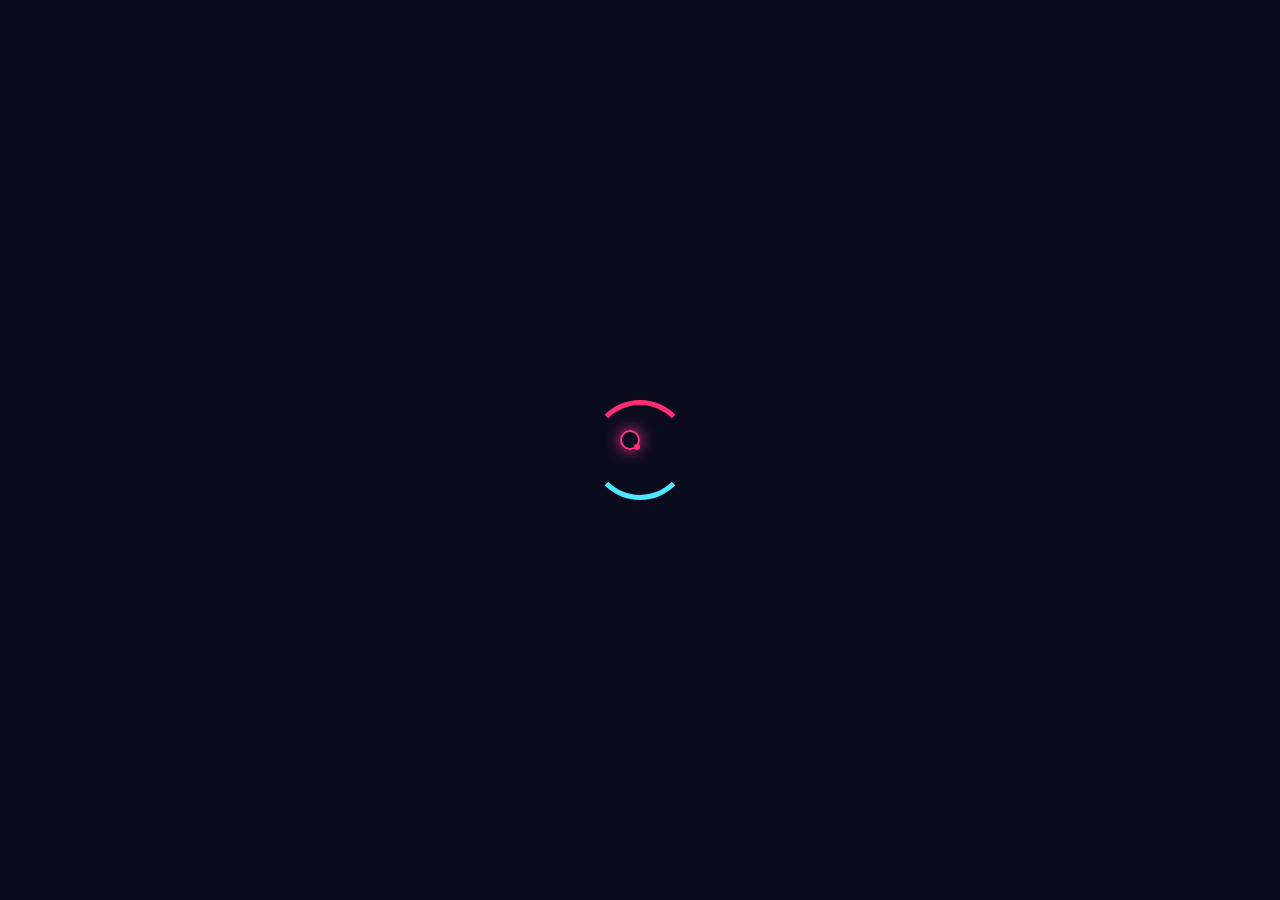
<file: index.html>
<!DOCTYPE html>
<html lang="en">
<head>
    <meta charset="UTF-8">
    <meta name="viewport" content="width=device-width, initial-scale=1.0">
    <title>Something Special For You</title>
    <link rel="stylesheet" href="https://cdnjs.cloudflare.com/ajax/libs/animate.css/4.1.1/animate.min.css">
    <script src="https://cdnjs.cloudflare.com/ajax/libs/gsap/3.11.4/gsap.min.js"></script>
    <style>
        * {
            margin: 0;
            padding: 0;
            box-sizing: border-box;
            font-family: 'Arial', sans-serif;
        }

        @font-face {
            font-family: 'sikindar';
            src: url('https://cdnjs.cloudflare.com/ajax/libs/font-awesome/6.0.0/webfonts/fa-solid-900.woff2') format('woff2');
        }

        body {
            background: linear-gradient(135deg, #0b0b1e 0%, #1e0b33 50%, #330b24 100%);
            height: 100vh;
            overflow: hidden;
            display: flex;
            flex-direction: column;
            justify-content: center;
            align-items: center;
            color: white;
            position: relative;
        }

        .container {
            text-align: center;
            z-index: 10;
            padding: 2rem;
            position: relative;
            max-width: 800px;
        }

        canvas {
            position: absolute;
            top: 0;
            left: 0;
            width: 100%;
            height: 100%;
            z-index: 1;
        }

        /* sikindar frame around container */
        .sikindar-frame {
            position: absolute;
            top: -10px;
            left: -10px;
            right: -10px;
            bottom: -10px;
            border: 2px solid #ff2d75;
            border-radius: 10px;
            box-shadow: 0 0 20px #ff2d75, inset 0 0 10px #ff2d75;
            z-index: -1;
            opacity: 0;
            animation: framePulse 4s infinite alternate;
        }

        @keyframes framePulse {
            0% {
                box-shadow: 0 0 20px #ff2d75, inset 0 0 10px #ff2d75;
                border-color: #ff2d75;
            }
            33% {
                box-shadow: 0 0 25px #4de8ff, inset 0 0 15px #4de8ff;
                border-color: #4de8ff;
            }
            66% {
                box-shadow: 0 0 30px #c26eff, inset 0 0 20px #c26eff;
                border-color: #c26eff;
            }
            100% {
                box-shadow: 0 0 20px #ff2d75, inset 0 0 10px #ff2d75;
                border-color: #ff2d75;
            }
        }

        h1 {
            font-size: 4rem;
            margin-bottom: 1.5rem;
            font-weight: 500;
            letter-spacing: 3px;
            text-transform: uppercase;
            opacity: 0;
        }

        .text-glitch {
            position: relative;
            color: transparent;
        }

        .text-glitch::before,
        .text-glitch::after {
            content: attr(data-text);
            position: absolute;
            top: 0;
            left: 0;
            width: 100%;
            height: 100%;
        }

        .text-glitch::before {
            color: #fff;
            text-shadow: 0 0 10px #ff2d75, 0 0 20px #ff2d75, 0 0 30px #ff2d75, 0 0 40px #ff2d75;
            z-index: 1;
            animation: glitch-animation 3s infinite;
        }

        .text-glitch::after {
            color: #fff;
            text-shadow: 0 0 10px #4de8ff, 0 0 20px #4de8ff, 0 0 30px #4de8ff;
            z-index: 2;
            animation: glitch-animation 2s infinite reverse;
        }

        @keyframes glitch-animation {
            0% { transform: translate(0); }
            20% { transform: translate(-2px, 2px); }
            40% { transform: translate(-2px, -2px); }
            60% { transform: translate(2px, 2px); }
            80% { transform: translate(2px, -2px); }
            100% { transform: translate(0); }
        }

        .subtitle {
            font-size: 1.5rem;
            margin-bottom: 3rem;
            color: rgba(255, 255, 255, 0.7);
            font-style: italic;
            text-shadow: 0 0 5px rgba(255, 255, 255, 0.7);
            opacity: 0;
        }

        .btn-container {
            display: flex;
            flex-direction: column;
            gap: 1rem;
            align-items: center;
            justify-content: center;
            margin-top: 1rem;
            opacity: 0;
        }

        .btn {
            position: relative;
            padding: 1rem 3rem;
            font-size: 1.25rem;
            background: transparent;
            color: #4de8ff;
            border: 2px solid #4de8ff;
            border-radius: 50px;
            box-shadow: 0 0 15px #4de8ff, inset 0 0 15px #4de8ff;
            text-shadow: 0 0 5px #4de8ff;
            cursor: pointer;
            transition: all 0.3s ease;
            overflow: hidden;
            outline: none;
        }

        .btn:hover {
            background: rgba(77, 232, 255, 0.1);
            box-shadow: 0 0 25px #4de8ff, inset 0 0 25px #4de8ff;
            transform: scale(1.05);
        }

        .btn:active { transform: scale(0.95); }

        .btn::after {
            content: '';
            position: absolute;
            top: 50%;
            left: 50%;
            width: 200%;
            height: 200%;
            background: rgba(255, 255, 255, 0.1);
            border-radius: 50%;
            transform: translate(-50%, -50%) scale(0);
            transition: transform 0.5s ease-out;
            pointer-events: none;
        }

        .btn.clicked::after {
            transform: translate(-50%, -50%) scale(1);
            opacity: 0;
            transition: transform 0.5s ease-out, opacity 0.5s ease-out;
        }

        /* Music button */
        .music-btn {
            position: absolute;
            top: 20px;
            right: 20px;
            width: 50px;
            height: 50px;
            border-radius: 50%;
            background: transparent;
            border: 2px solid #c26eff;
            color: #c26eff;
            font-size: 1.2rem;
            cursor: pointer;
            display: flex;
            align-items: center;
            justify-content: center;
            box-shadow: 0 0 10px #c26eff;
            z-index: 100;
            transition: all 0.3s ease;
            opacity: 0;
        }

        .music-btn:hover { box-shadow: 0 0 20px #c26eff; transform: scale(1.1); }

        .music-btn.playing::after {
            content: '♪';
            position: absolute;
            animation: musicNote 2s infinite;
            opacity: 0;
        }

        @keyframes musicNote {
            0% { top: 0; left: 0; opacity: 1; }
            100% { top: -20px; left: 10px; opacity: 0; }
        }

        /* Heart shape that appears on click */
        .heart {
            position: absolute;
            width: 100px;
            height: 100px;
            visibility: hidden;
            opacity: 0;
            pointer-events: none;
            z-index: 9;
            transition: all 0.5s ease;
        }

        .heart::before, 
        .heart::after {
            content: "";
            position: absolute;
            top: 0;
            width: 50px;
            height: 80px;
            border-radius: 50px 50px 0 0;
            background: #ff2d75;
            box-shadow: 0 0 15px #ff2d75;
        }

        .heart::before {
            left: 50px;
            transform: rotate(-45deg);
            transform-origin: 0 100%;
        }

        .heart::after {
            left: 0;
            transform: rotate(45deg);
            transform-origin: 100% 100%;
        }

        .magic-text {
            position: absolute;
            font-size: 1.2rem;
            opacity: 0;
            color: #c26eff;
            text-shadow: 0 0 10px #c26eff;
            pointer-events: none;
            z-index: 10;
            transition: all 0.5s ease;
        }

        /* Countdown styling */
        .countdown-container {
            display: none;
            opacity: 0;
            flex-direction: column;
            align-items: center;
            justify-content: center;
            gap: 1rem;
            margin-top: 2rem;
        }

        .countdown-text {
            font-size: 1.5rem;
            color: #fff;
            text-shadow: 0 0 10px #c26eff;
        }

        .countdown {
            font-size: 3rem;
            font-weight: bold;
            color: #fff;
            text-shadow: 0 0 10px #ff2d75, 0 0 20px #ff2d75;
        }

        /* Polaroid photo effect */
        .polaroid {
            display: none;
            background: #fff;
            padding: 1rem;
            padding-bottom: 3rem;
            box-shadow: 0 0 20px rgba(255, 255, 255, 0.5);
            transform: rotate(-5deg);
            transition: all 0.3s ease;
            opacity: 0;
            z-index: 20;
            position: relative;
        }

        .polaroid:hover {
            transform: rotate(0deg) scale(1.05);
            box-shadow: 0 0 30px rgba(255, 255, 255, 0.8);
        }

        .polaroid img {
            width: 200px;
            height: 200px;
            object-fit: cover;
            margin-bottom: 0.5rem;
        }

        .polaroid p {
            font-family: 'sikindar', cursive;
            color: #333;
            text-align: center;
            font-size: 1rem;
        }

        /* Animated background elements */
        .bg-line {
            position: absolute;
            background: linear-gradient(90deg, transparent, rgba(77, 232, 255, 0.3), transparent);
            height: 1px;
            width: 100%;
            z-index: 1;
            opacity: 0.5;
        }

        .sikindar-circle {
            position: absolute;
            border-radius: 50%;
            border: 2px solid;
            opacity: 0.6;
            z-index: 1;
        }

        /* Loading overlay */
        .loading-overlay {
            position: fixed;
            top: 0;
            left: 0;
            width: 100%;
            height: 100%;
            background: #0b0b1e;
            display: flex;
            justify-content: center;
            align-items: center;
            z-index: 1000;
            transition: opacity 1.5s ease;
        }

        .loader {
            width: 100px;
            height: 100px;
            border-radius: 50%;
            border: 5px solid transparent;
            border-top-color: #ff2d75;
            border-bottom-color: #4de8ff;
            animation: spin 1.5s linear infinite;
        }

        @keyframes spin {
            0% { transform: rotate(0deg); border-top-color: #ff2d75; border-bottom-color: #4de8ff; }
            50% { border-top-color: #4de8ff; border-bottom-color: #ff2d75; }
            100% { transform: rotate(360deg); border-top-color: #ff2d75; border-bottom-color: #4de8ff; }
        }

        /* Custom cursor */
        .custom-cursor {
            position: fixed;
            width: 20px;
            height: 20px;
            border-radius: 50%;
            background: transparent;
            border: 2px solid #ff2d75;
            box-shadow: 0 0 15px #ff2d75;
            transform: translate(-50%, -50%);
            pointer-events: none;
            mix-blend-mode: screen;
            z-index: 9999;
            transition: width 0.3s, height 0.3s, border-color 0.3s, box-shadow 0.3s;
        }

        .inner-cursor {
            position: fixed;
            width: 6px;
            height: 6px;
            border-radius: 50%;
            background: #ff2d75;
            transform: translate(-50%, -50%);
            pointer-events: none;
            z-index: 9999;
            transition: background 0.3s;
        }

        /* Modal styling */
        .modal {
            display: none;
            position: fixed;
            top: 0;
            left: 0;
            width: 100%;
            height: 100%;
            background: rgba(0, 0, 0, 0.8);
            z-index: 1000;
            justify-content: center;
            align-items: center;
            opacity: 0;
            transition: opacity 0.5s ease;
        }

        .modal-content {
            background: linear-gradient(135deg, #1a0b33 0%, #330b24 100%);
            padding: 2rem;
            border-radius: 10px;
            max-width: 500px;
            width: 90%;
            position: relative;
            box-shadow: 0 0 30px #c26eff, inset 0 0 15px #c26eff;
            border: 2px solid #c26eff;
            text-align: center;
        }

        .modal-content h2 {
            font-size: 2rem;
            margin-bottom: 1rem;
            color: #fff;
            text-shadow: 0 0 10px #c26eff;
        }

        .modal-content p {
            font-size: 1.1rem;
            margin-bottom: 1.5rem;
            color: rgba(255, 255, 255, 0.8);
        }

        .close-modal {
            position: absolute;
            top: 10px;
            right: 10px;
            font-size: 1.5rem;
            background: none;
            border: none;
            color: #fff;
            cursor: pointer;
            text-shadow: 0 0 5px #fff;
            opacity: 0.7;
            transition: opacity 0.3s;
        }

        .close-modal:hover { opacity: 1; }

        .modal-input {
            width: 100%;
            padding: 0.8rem;
            margin-bottom: 1rem;
            border: 2px solid #4de8ff;
            background: rgba(0, 0, 0, 0.3);
            color: #fff;
            border-radius: 5px;
            outline: none;
            box-shadow: 0 0 10px rgba(77, 232, 255, 0.5);
            transition: all 0.3s ease;
        }

        .modal-input:focus { border-color: #ff2d75; box-shadow: 0 0 15px rgba(255, 45, 117, 0.7); }

        .modal-btn {
            padding: 0.7rem 2rem;
            background: transparent;
            border: 2px solid #4de8ff;
            color: #4de8ff;
            border-radius: 30px;
            cursor: pointer;
            font-size: 1rem;
            box-shadow: 0 0 10px #4de8ff, inset 0 0 5px #4de8ff;
            transition: all 0.3s ease;
        }

        .modal-btn:hover { background: rgba(77, 232, 255, 0.1); box-shadow: 0 0 15px #4de8ff, inset 0 0 10px #4de8ff; }

        @media (max-width: 768px) {
            h1 { font-size: 2.5rem; }
            .subtitle { font-size: 1.2rem; margin-bottom: 2rem; }
            .btn { padding: 0.8rem 2.5rem; font-size: 1.1rem; }
            .countdown { font-size: 2.5rem; }
            .polaroid { transform: rotate(-3deg) scale(0.9); }
            .polaroid img { width: 180px; height: 180px; }
        }
    </style>
</head>
<body>
    <!-- Loading overlay -->
    <div class="loading-overlay" id="loadingOverlay">
        <div class="loader"></div>
    </div>

    <!-- Custom cursor -->
    <div class="custom-cursor" id="customCursor"></div>
    <div class="inner-cursor" id="innerCursor"></div>

    <!-- Background canvas -->
    <canvas id="bgCanvas"></canvas>
    
    <!-- Music button -->
    <button class="music-btn" id="musicBtn">♪</button>
    
    <!-- Main content -->
    <div class="container">
        <div class="sikindar-frame"></div>
        <h1 class="text-glitch" data-text="I have something for you...">I have something for you...</h1>
        <p class="subtitle">A special moment awaits...</p>
        
        <div class="btn-container">
            <button class="btn" id="revealBtn">Click to Reveal</button>
            <button class="btn" id="specialBtn" style="display: none; color: #ff2d75; border-color: #ff2d75; box-shadow: 0 0 15px #ff2d75, inset 0 0 15px #ff2d75; text-shadow: 0 0 5px #ff2d75;">Special Message</button>
        </div>
        
        <!-- Countdown section -->
        <div class="countdown-container" id="countdownContainer">
            <p class="countdown-text">Magic happens in...</p>
            <div class="countdown" id="countdown">5</div>
        </div>
        
        <!-- Polaroid photo -->
        <div class="polaroid" id="polaroid">
            <p>Forever yours ♥</p>
        </div>
    </div>

    <!-- Heart element -->
    <div class="heart" id="heart"></div>
    
    <!-- Name input modal -->
    <div class="modal" id="nameModal">
        <div class="modal-content animate__animated animate__fadeIn">
            <button class="close-modal" id="closeModal">×</button>
            <h2>Before we begin...</h2>
            <p>What's your name, beautiful?</p>
            <input type="text" class="modal-input" id="nameInput" placeholder="Enter your name...">
            <button class="modal-btn" id="submitName">Continue</button>
        </div>
    </div>
    
    <!-- Special message modal -->
    <div class="modal" id="messageModal">
        <div class="modal-content animate__animated animate__fadeIn">
            <button class="close-modal" id="closeMessageModal">×</button>
            <h2>My Special One</h2>
            <p id="personalMessage"> tum meri story ka woh part ho jo main hamesha likhna chahta tha… 💖 Will you be mine?</p>
            <button class="modal-btn" id="loveButton">Let's start a new story!</button>
        </div>
    </div>

    <script>
        document.addEventListener('DOMContentLoaded', function() {
            // Elements
            const loadingOverlay = document.getElementById('loadingOverlay');
            const container = document.querySelector('.container');
            const revealBtn = document.getElementById('revealBtn');
            const specialBtn = document.getElementById('specialBtn');
            const heart = document.getElementById('heart');
            const musicBtn = document.getElementById('musicBtn');
            const nameModal = document.getElementById('nameModal');
            const closeModal = document.getElementById('closeModal');
            const nameInput = document.getElementById('nameInput');
            const submitName = document.getElementById('submitName');
            const messageModal = document.getElementById('messageModal');
            const closeMessageModal = document.getElementById('closeMessageModal');
            const personalMessage = document.getElementById('personalMessage');
            const loveButton = document.getElementById('loveButton');
            const countdownContainer = document.getElementById('countdownContainer');
            const countdown = document.getElementById('countdown');
            const polaroid = document.getElementById('polaroid');
            const sikindarFrame = document.querySelector('.sikindar-frame');
            const heading = document.querySelector('h1');
            const subtitle = document.querySelector('.subtitle');
            const btnContainer = document.querySelector('.btn-container');

            // Custom cursor setup
            const customCursor = document.getElementById('customCursor');
            const innerCursor = document.getElementById('innerCursor');
            document.addEventListener('mousemove', (e) => {
                customCursor.style.left = e.clientX + 'px';
                customCursor.style.top = e.clientY + 'px';
                innerCursor.style.left = e.clientX + 'px';
                innerCursor.style.top = e.clientY + 'px';
            });
            document.addEventListener('mousedown', () => {
                customCursor.style.transform = 'translate(-50%, -50%) scale(0.8)';
                innerCursor.style.transform = 'translate(-50%, -50%) scale(0.8)';
            });
            document.addEventListener('mouseup', () => {
                customCursor.style.transform = 'translate(-50%, -50%) scale(1)';
                innerCursor.style.transform = 'translate(-50%, -50%) scale(1)';
            });

            // Hover effect for buttons
            const buttons = document.querySelectorAll('.btn, .music-btn, .modal-btn, .close-modal');
            buttons.forEach(button => {
                button.addEventListener('mouseenter', () => {
                    customCursor.style.width = '40px';
                    customCursor.style.height = '40px';
                    customCursor.style.borderColor = '#4de8ff';
                    customCursor.style.boxShadow = '0 0 20px #4de8ff';
                    innerCursor.style.background = '#4de8ff';
                });
                button.addEventListener('mouseleave', () => {
                    customCursor.style.width = '20px';
                    customCursor.style.height = '20px';
                    customCursor.style.borderColor = '#ff2d75';
                    customCursor.style.boxShadow = '0 0 15px #ff2d75';
                    innerCursor.style.background = '#ff2d75';
                });
            });

            // Create audio element
            let audio = new Audio();

            // Simulate loading then open name modal
            setTimeout(() => {
                loadingOverlay.style.opacity = '0';
                setTimeout(() => {
                    loadingOverlay.style.display = 'none';
                    // Show name modal first (as requested)
                    nameModal.style.display = 'flex';
                    setTimeout(() => { nameModal.style.opacity = '1'; }, 100);
                    // we keep main heading/subtitle/buttons hidden (opacity 0) until after message modal is closed
                    // small reveal for frame and music-btn later in showMainContent()
                }, 1500);
            }, 2000);

            // Helper: show message modal (after name modal closed)
            function showMessageModal(name) {
                if (name) {
                    personalMessage.textContent = `Dear ${name}, tum meri story ka woh part ho jo main hamesha likhna chahta tha… 💖 Will you be mine?`;
                } // else keep default message
                messageModal.style.display = 'flex';
                setTimeout(() => { messageModal.style.opacity = '1'; }, 100);
            }

            // Helper: show main content (special moments) AFTER message modal closed
            function showMainContent() {
                // animate frame and music button
                gsap.to(musicBtn, { opacity: 1, duration: 1, delay: 0.2 });
                gsap.to(sikindarFrame, { opacity: 1, duration: 1, delay: 0.4 });
                // animate heading/subtitle/buttons
                gsap.to(heading, {
                    opacity: 1,
                    duration: 1,
                    delay: 0.6,
                    y: 0,
                    ease: "power2.out",
                    onComplete: () => {
                        // Start canvas/background after heading animation
                        initCanvas();
                        createBackgroundElements();
                    }
                });
                gsap.to(subtitle, { opacity: 1, duration: 1, delay: 1 });
                gsap.to(btnContainer, { opacity: 1, duration: 1, delay: 1.2 });
                // attempt to play music (may be blocked if no user gesture; but user has interacted)
                playBackgroundMusic();
            }

            // Name modal close (×) — proceed to message modal even if user didn't type name
            closeModal.addEventListener('click', () => {
                nameModal.style.opacity = '0';
                setTimeout(() => {
                    nameModal.style.display = 'none';
                    showMessageModal(nameInput.value.trim() || '');
                }, 500);
            });

            // Submit name button
            submitName.addEventListener('click', () => {
                const name = nameInput.value.trim();
                nameModal.style.opacity = '0';
                setTimeout(() => {
                    nameModal.style.display = 'none';
                    // After closing name modal, show message modal with personalized text (if provided)
                    showMessageModal(name);
                }, 500);
            });

            // Close message modal using × — then show main content
            closeMessageModal.addEventListener('click', () => {
                messageModal.style.opacity = '0';
                setTimeout(() => {
                    messageModal.style.display = 'none';
                    // show main content (special moments) after message modal closed
                    showMainContent();
                }, 500);
            });

            // Love button: show hearts and then show main content
            loveButton.addEventListener('click', () => {
                messageModal.style.opacity = '0';
                setTimeout(() => {
                    messageModal.style.display = 'none';
                    // show lots of hearts
                    for (let i = 0; i < 20; i++) {
                        createFloatingHeart();
                    }
                    // now show main content
                    showMainContent();
                }, 500);
            });

            // Special message button
            specialBtn.addEventListener('click', function() {
                this.classList.add('clicked');
                messageModal.style.display = 'flex';
                setTimeout(() => { messageModal.style.opacity = '1'; }, 100);
            });

            // Button click event (reveal)
            revealBtn.addEventListener('click', function() {
                this.classList.add('clicked');
                showMagicEffects();
                revealBtn.style.display = 'none';
                countdownContainer.style.display = 'flex';
                gsap.to(countdownContainer, { opacity: 1, duration: 0.5 });
                let count = 5;
                const countdownInterval = setInterval(() => {
                    count--;
                    countdown.textContent = count;
                    if (count <= 0) {
                        clearInterval(countdownInterval);
                        polaroid.style.display = 'block';
                        gsap.to(polaroid, { opacity: 1, duration: 1, scale: 1, rotation: 0 });
                        specialBtn.style.display = 'block';
                        gsap.from(specialBtn, { y: 20, opacity: 0, duration: 0.8, delay: 0.5 });
                        setTimeout(function() {
                            window.location.href = 'propose.html';
                        }, 7000);
                    }
                }, 1000);
            });

            // Music button functionality
            musicBtn.addEventListener('click', function() {
                if (audio.paused) {
                    playBackgroundMusic();
                } else {
                    audio.pause();
                    this.classList.remove('playing');
                    this.textContent = '♪';
                }
            });

            function playBackgroundMusic() {
                // Replace with your actual music file/path
                audio.src = 'romantic.mp3'; // TODO: set a valid URL or local file
                audio.loop = true;
                const playPromise = audio.play();
                if (playPromise !== undefined) {
                    playPromise.then(() => {
                        musicBtn.classList.add('playing');
                        musicBtn.textContent = '♫';
                    }).catch(error => {
                        console.log('Autoplay prevented. Please interact with the document first.');
                    });
                }
            }

            function showMagicEffects() {
                heart.style.visibility = 'visible';
                heart.style.opacity = '1';
                heart.style.left = '50%';
                heart.style.top = '50%';
                heart.style.transform = 'translate(-50%, -50%) scale(1.5)';
                gsap.to(heart, {
                    scale: 2,
                    opacity: 0,
                    duration: 1.5,
                    onComplete: function() {
                        heart.style.visibility = 'hidden';
                        heart.style.opacity = '0';
                        heart.style.transform = 'translate(-50%, -50%) scale(1)';
                    }
                });
                for (let i = 0; i < 5; i++) { createMagicText(); }
                for (let i = 0; i < 10; i++) { setTimeout(() => { createFloatingHeart(); }, i * 300); }
            }

            function createMagicText() {
                const magicTexts = ['Love', 'Forever', 'Together', 'Soulmate', 'Heart', 'Dream', 'Magic', 'Cherish'];
                const randomText = magicTexts[Math.floor(Math.random() * magicTexts.length)];
                const text = document.createElement('div');
                text.classList.add('magic-text');
                text.textContent = randomText;
                document.body.appendChild(text);
                const xPos = Math.random() * window.innerWidth;
                const yPos = Math.random() * window.innerHeight;
                text.style.left = `${xPos}px`;
                text.style.top = `${yPos}px`;
                text.style.opacity = '0';
                gsap.to(text, {
                    opacity: 0.8,
                    duration: 0.5,
                    onComplete: function() {
                        gsap.to(text, {
                            y: -100,
                            opacity: 0,
                            duration: 3,
                            ease: "power1.out",
                            delay: 1,
                            onComplete: function() { document.body.removeChild(text); }
                        });
                    }
                });
            }

            function createFloatingHeart() {
                const floatingHeart = document.createElement('div');
                floatingHeart.classList.add('heart');
                document.body.appendChild(floatingHeart);
                const xPos = Math.random() * window.innerWidth;
                const yPos = window.innerHeight + 100;
                floatingHeart.style.left = `${xPos}px`;
                floatingHeart.style.top = `${yPos}px`;
                floatingHeart.style.opacity = '0';
                floatingHeart.style.transform = `scale(${0.3 + Math.random() * 0.5})`;
                floatingHeart.style.visibility = 'visible';
                gsap.to(floatingHeart, {
                    opacity: 0.8,
                    duration: 0.5,
                    onComplete: function() {
                        gsap.to(floatingHeart, {
                            y: -window.innerHeight - 200,
                            x: (Math.random() - 0.5) * 200,
                            rotation: Math.random() * 360,
                            opacity: 0,
                            duration: 5 + Math.random() * 5,
                            ease: "power1.out",
                            onComplete: function() { document.body.removeChild(floatingHeart); }
                        });
                    }
                });
            }

            // Canvas background animation
            function initCanvas() {
                const canvas = document.getElementById('bgCanvas');
                const ctx = canvas.getContext('2d');
                function resize() {
                    canvas.width = window.innerWidth;
                    canvas.height = window.innerHeight;
                }
                resize();
                const particles = [];
                const particleCount = 100;
                for (let i = 0; i < particleCount; i++) {
                    particles.push({
                        x: Math.random() * canvas.width,
                        y: Math.random() * canvas.height,
                        radius: Math.random() * 2 + 1,
                        color: getRandomColor(),
                        speedX: (Math.random() - 0.5) * 0.5,
                        speedY: (Math.random() - 0.5) * 0.5,
                        opacity: Math.random() * 0.5 + 0.2
                    });
                }
                function getRandomColor() {
                    const colors = ['#ff2d75', '#4de8ff', '#c26eff', '#ffeb3b'];
                    return colors[Math.floor(Math.random() * colors.length)];
                }
                function animate() {
                    requestAnimationFrame(animate);
                    ctx.clearRect(0, 0, canvas.width, canvas.height);
                    for (let i = 0; i < particles.length; i++) {
                        const p = particles[i];
                        p.x += p.speedX;
                        p.y += p.speedY;
                        if (p.x < 0) p.x = canvas.width;
                        if (p.x > canvas.width) p.x = 0;
                        if (p.y < 0) p.y = canvas.height;
                        if (p.y > canvas.height) p.y = 0;
                        ctx.beginPath();
                        ctx.arc(p.x, p.y, p.radius, 0, Math.PI * 2);
                        ctx.fillStyle = p.color;
                        ctx.globalAlpha = p.opacity;
                        ctx.fill();
                        ctx.globalAlpha = 1;
                    }
                    ctx.strokeStyle = 'rgba(255, 255, 255, 0.1)';
                    ctx.lineWidth = 0.5;
                    for (let i = 0; i < particles.length; i++) {
                        for (let j = i + 1; j < particles.length; j++) {
                            const dx = particles[i].x - particles[j].x;
                            const dy = particles[i].y - particles[j].y;
                            const distance = Math.sqrt(dx * dx + dy * dy);
                            if (distance < 100) {
                                ctx.beginPath();
                                ctx.moveTo(particles[i].x, particles[i].y);
                                ctx.lineTo(particles[j].x, particles[j].y);
                                ctx.globalAlpha = 0.1 * (1 - distance / 100);
                                ctx.stroke();
                                ctx.globalAlpha = 1;
                            }
                        }
                    }
                }
                animate();
                window.addEventListener('resize', resize);
            }

            // Create background lines and circles
            function createBackgroundElements() {
                for (let i = 0; i < 15; i++) {
                    const line = document.createElement('div');
                    line.classList.add('bg-line');
                    line.style.top = Math.random() * window.innerHeight + 'px';
                    line.style.animationDelay = Math.random() * 5 + 's';
                    document.body.appendChild(line);
                    gsap.to(line, {
                        x: window.innerWidth,
                        repeat: -1,
                        duration: 10 + Math.random() * 10,
                        ease: "none",
                        opacity: 0.1 + Math.random() * 0.4
                    });
                }
                for (let i = 0; i < 8; i++) {
                    const circle = document.createElement('div');
                    circle.classList.add('sikindar-circle');
                    const size = 50 + Math.random() * 200;
                    const colors = ['#ff2d75', '#4de8ff', '#c26eff'];
                    const color = colors[Math.floor(Math.random() * colors.length)];
                    circle.style.width = size + 'px';
                    circle.style.height = size + 'px';
                    circle.style.borderColor = color;
                    circle.style.boxShadow = `0 0 20px ${color}`;
                    circle.style.left = Math.random() * window.innerWidth + 'px';
                    circle.style.top = Math.random() * window.innerHeight + 'px';
                    document.body.appendChild(circle);
                    gsap.to(circle, {
                        scale: 1.5,
                        opacity: 0.1,
                        duration: 5 + Math.random() * 5,
                        repeat: -1,
                        yoyo: true,
                        ease: "sine.inOut"
                    });
                }
            }
        });
    </script>
</body>
</html>
</file>
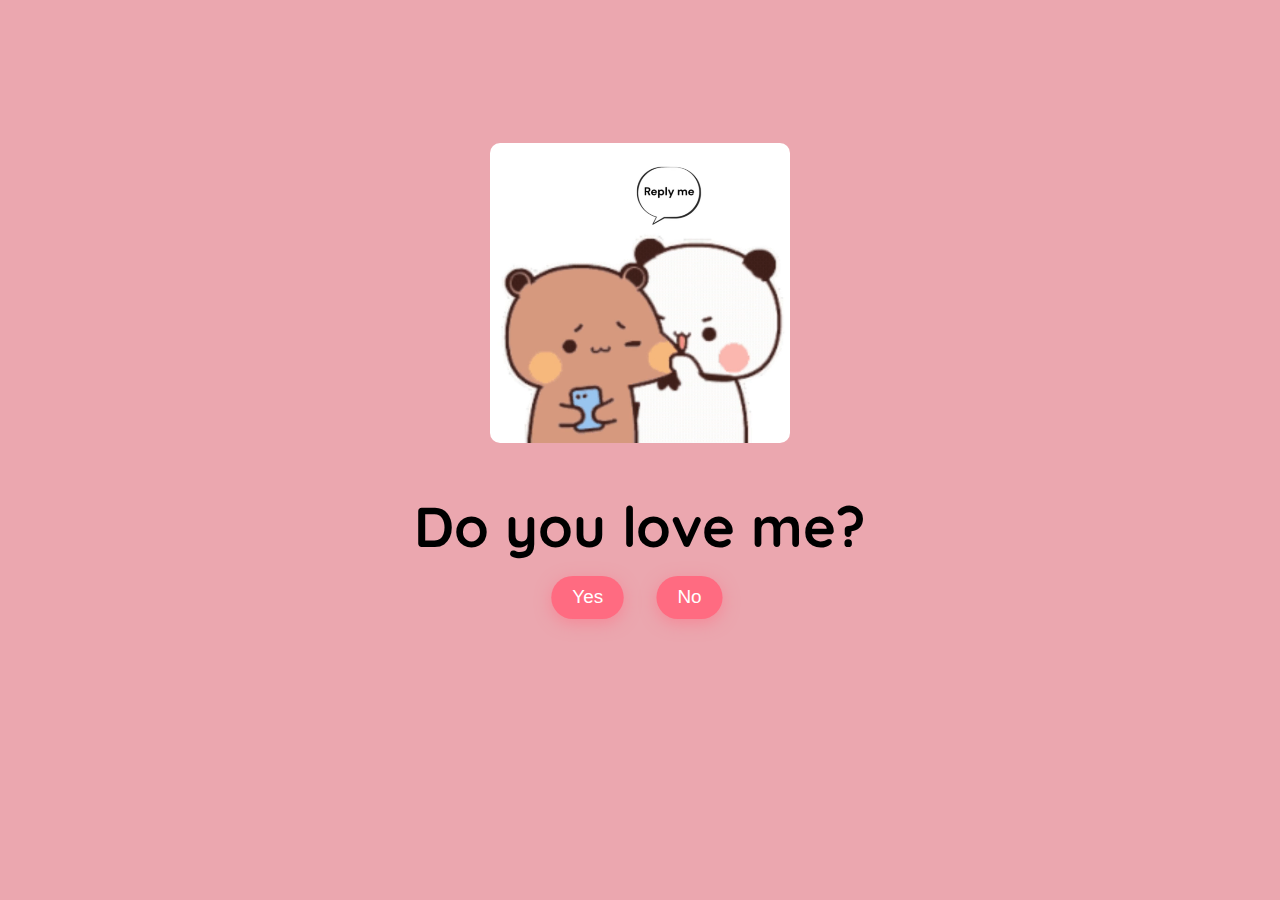
<file: index2.html>
<!DOCTYPE html>
<html lang="en">
  <head>
    <meta charset="UTF-8" />
    <meta name="viewport" content="width=device-width, initial-scale=1.0" />
    <link rel="preconnect" href="https://fonts.googleapis.com" />
    <link rel="preconnect" href="https://fonts.gstatic.com" crossorigin />
    <link
      href="https://fonts.googleapis.com/css2?family=Quicksand:wght@300..700&display=swap"
      rel="stylesheet" />
    <link rel="stylesheet" href="style.css" />
    <title>Do you love me? | @coding.stella</title>
</head>
<body>

<div class="question-container container">
<video class="local-gif" src="Reply me love.mp4" autoplay muted loop></video>
  <h2 class="question">Do you love me?</h2>
  <div class="button-container">
    <button class="yes-btn btn js-yes-btn">Yes</button>
    <button class="no-btn btn js-no-btn">No</button>
  </div>
</div>
<div class="result-container container">
  <video class="gif-result" src="Love me.mp4" autoplay loop></video>
  <h2>I knew it😍!</h2>
</div>

<div class="cssload-main">
  <div class="cssload-heart">
    <span class="cssload-heartL"></span>
    <span class="cssload-heartR"></span>
    <span class="cssload-square"></span>
  </div>
  <div class="cssload-shadow"></div>
</div>
<script src="script.js"></script>

</body>
</html>
</file>
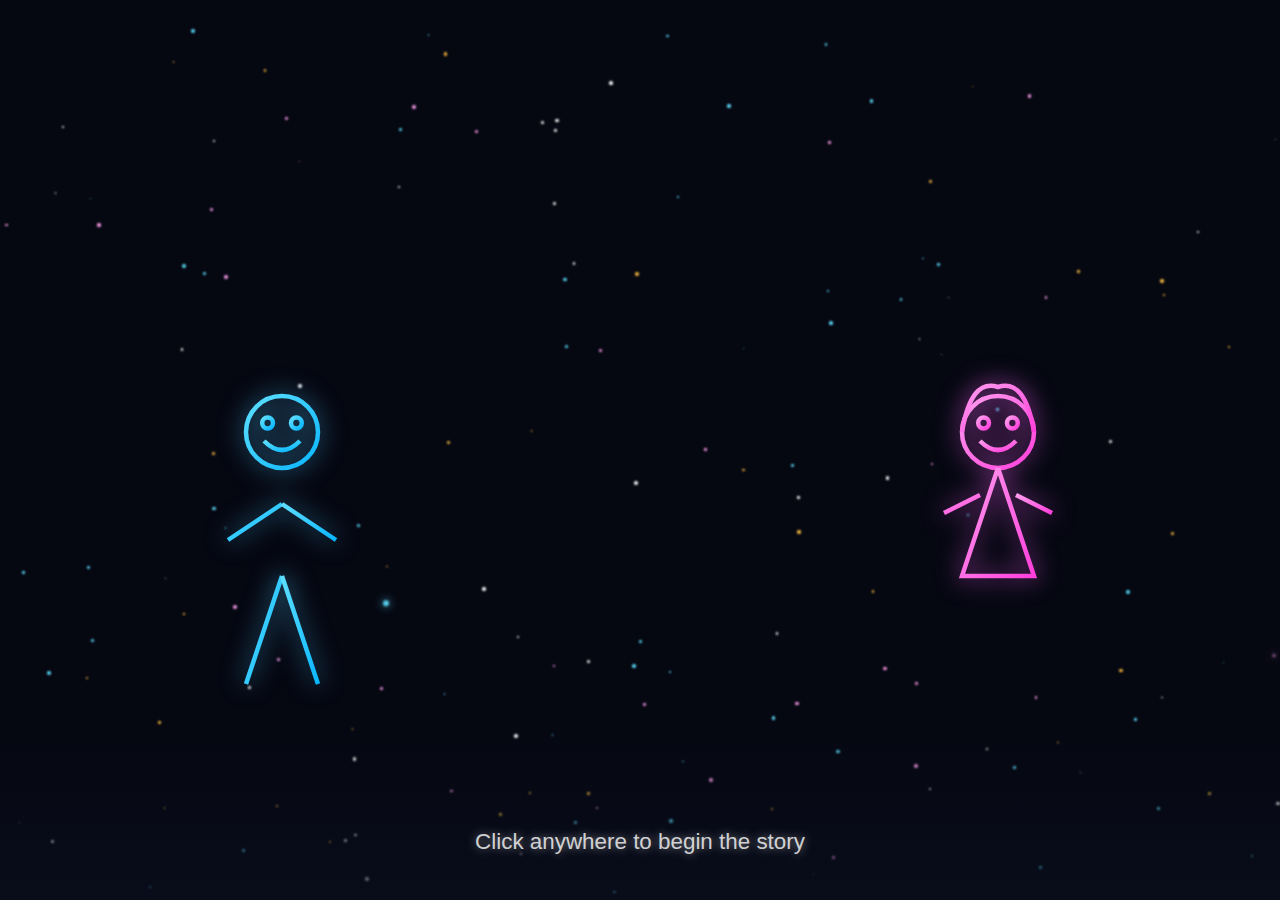
<file: propose.html>
<!DOCTYPE html>
<html lang="en">
<head>
    <meta charset="UTF-8" />
    <meta name="viewport" content="width=device-width, initial-scale=1.0"/>
    <title>Sikindar Love Story</title>
    <style>
        * {
            margin: 0;
            padding: 0;
            box-sizing: border-box;
        }

        body {
            background-color: #050711;
            font-family: 'Arial', sans-serif;
            overflow: hidden;
            width: 100vw;
            height: 100vh;
            cursor: pointer;
            position: relative;
        }

        .scene-container {
            width: 100%;
            height: 100%;
            position: relative;
            perspective: 1000px;
        }

        .star {
            position: absolute;
            background-color: white;
            border-radius: 50%;
            filter: blur(1px);
            animation: twinkle 3s infinite alternate;
        }

        @keyframes twinkle {
            0% { opacity: 0.3; filter: blur(1px); }
            50% { opacity: 0.8; filter: blur(0px); }
            100% { opacity: 0.3; filter: blur(1px); }
        }

        /* Character SVGs */
        .character {
            position: absolute;
            bottom: 20%;
            height: 40%;
            transition: all 2s ease;
        }

        .boy {
            left: 15%;
            filter: drop-shadow(0 0 12px rgba(80, 200, 255, 0.8));
            z-index: 10;
        }

        .girl {
            right: 15%;
            filter: drop-shadow(0 0 12px rgba(255, 100, 255, 0.8));
            z-index: 10;
        }

        .rose {
            position: absolute;
            bottom: 35%;
            left: 50%;
            transform: translateX(-50%);
            height: 18%;
            filter: drop-shadow(0 0 15px rgba(255, 50, 100, 0.9));
            opacity: 0;
            transition: all 1.5s ease;
            z-index: 20;
        }

        .heart {
            position: absolute;
            top: 20%;
            right: 20%;
            height: 15%;
            filter: drop-shadow(0 0 15px rgba(255, 50, 100, 0.9));
            opacity: 0;
            transform: scale(0);
            transition: all 1s ease;
            animation: float 3s infinite ease-in-out;
            z-index: 5;
        }

        @keyframes float {
            0% { transform: scale(1) translateY(0); }
            50% { transform: scale(1.1) translateY(-10px); }
            100% { transform: scale(1) translateY(0); }
        }

        .final-message {
            position: absolute;
            top: 50%;
            left: 50%;
            transform: translate(-50%, -50%);
            font-size: 5rem;
            font-weight: bold;
            color: #ff5ebc;
            text-shadow:
                0 0 7px #ff5ebc,
                0 0 20px #ff5ebc,
                0 0 40px #ff5ebc,
                0 0 60px #ff1f9d;
            opacity: 0;
            text-align: center;
            width: 100%;
            font-family: 'Arial', sans-serif;
            letter-spacing: 5px;
            animation: none;
            z-index: 100;
        }

        @keyframes pulse {
            0% { text-shadow: 0 0 7px #ff5ebc, 0 0 20px #ff5ebc, 0 0 40px #ff5ebc, 0 0 60px #ff1f9d; }
            50% { text-shadow: 0 0 15px #ff5ebc, 0 0 30px #ff5ebc, 0 0 60px #ff5ebc, 0 0 80px #ff1f9d; }
            100% { text-shadow: 0 0 7px #ff5ebc, 0 0 20px #ff5ebc, 0 0 40px #ff5ebc, 0 0 60px #ff1f9d; }
        }

        .hidden {
            display: none;
        }

        #startPrompt {
            position: absolute;
            bottom: 5%;
            left: 50%;
            transform: translateX(-50%);
            color: rgba(255, 255, 255, 0.8);
            font-size: 1.4rem;
            animation: fadeInOut 2s infinite;
            text-align: center;
            text-shadow: 0 0 10px rgba(255, 255, 255, 0.5);
            z-index: 100;
        }

        @keyframes fadeInOut {
            0% { opacity: 0.4; }
            50% { opacity: 1; }
            100% { opacity: 0.4; }
        }

        .spotlight {
            position: absolute;
            width: 300px;
            height: 300px;
            border-radius: 50%;
            background: radial-gradient(
                circle,
                rgba(255, 255, 255, 0.1) 0%,
                rgba(255, 255, 255, 0.05) 40%,
                transparent 70%
            );
            filter: blur(10px);
            opacity: 0;
            transition: all 1.5s ease;
            z-index: 1;
        }

        .ground {
            position: absolute;
            bottom: 0;
            left: 0;
            width: 100%;
            height: 20%;
            background: linear-gradient(to top, rgba(10, 15, 30, 0.7), transparent);
            z-index: 5;
        }

        .sikindar-particles {
            position: absolute;
            width: 100%;
            height: 100%;
            pointer-events: none;
            z-index: 6;
        }

        .particle {
            position: absolute;
            background-color: rgba(255, 255, 255, 0.8);
            border-radius: 50%;
            filter: blur(1px);
            pointer-events: none;
        }

        /* CTA Button styles (bottom center) */
        .cta-button {
            position: absolute;
            bottom: 5%;
            left: 50%;
            transform: translateX(-50%) translateY(0);
            background: linear-gradient(90deg, #ff7ab9, #ff4da6);
            color: #ffffff;
            border: none;
            padding: 12px 28px;
            font-size: 1.1rem;
            font-weight: 700;
            border-radius: 999px;
            cursor: pointer;
            z-index: 200;
            box-shadow:
                0 0 30px rgba(255, 255, 255, 0.9),   /* white glow */
                0 8px 30px rgba(255, 77, 166, 0.25); /* pink shadow */
            text-shadow: 0 0 6px rgba(255,255,255,0.6);
            transition: transform 0.25s ease, box-shadow 0.25s ease, opacity 0.35s ease;
            outline: none;
        }

        .cta-button:active { transform: translateX(-50%) translateY(2px); }

        /* white glow pulse */
        @keyframes ctaGlow {
            0% { box-shadow: 0 0 18px rgba(255,255,255,0.9), 0 8px 30px rgba(255,77,166,0.2); }
            50% { box-shadow: 0 0 36px rgba(255,255,255,1), 0 12px 40px rgba(255,77,166,0.28); transform: translateX(-50%) translateY(-3px); }
            100% { box-shadow: 0 0 18px rgba(255,255,255,0.9), 0 8px 30px rgba(255,77,166,0.2); transform: translateX(-50%) translateY(0); }
        }

        .cta-button.pulse {
            animation: ctaGlow 2.6s infinite ease-in-out;
        }

        @media (max-width: 768px) {
            .character { height: 30%; }
            .boy { left: 10%; }
            .girl { right: 10%; }
            .rose { height: 15%; }
            .final-message { font-size: 3rem; letter-spacing: 3px; }
            #startPrompt { font-size: 1.2rem; }
            .cta-button { font-size: 1rem; padding: 10px 22px; bottom: 6%; }
        }
    </style>
</head>
<body>
    <div class="scene-container" id="sceneContainer">
        <!-- Stars will be added via JavaScript -->
        <div class="sikindar-particles" id="particles"></div>
        <div class="ground"></div>

        <!-- Spotlights -->
        <div class="spotlight" id="spotlightBoy" style="left: 20%; bottom: 15%;"></div>
        <div class="spotlight" id="spotlightGirl" style="right: 20%; bottom: 15%;"></div>
        <div class="spotlight" id="spotlightCenter" style="left: 50%; bottom: 15%; transform: translateX(-50%);"></div>

        <!-- Boy Character (SVG) -->
        <svg class="character boy" viewBox="0 0 100 200" xmlns="http://www.w3.org/2000/svg">
            <defs>
                <linearGradient id="boyGradient" x1="0%" y1="0%" x2="100%" y2="100%">
                    <stop offset="0%" style="stop-color:#5edfff;stop-opacity:1" />
                    <stop offset="100%" style="stop-color:#0ab6ff;stop-opacity:1" />
                </linearGradient>
            </defs>

            <!-- Head -->
            <circle cx="50" cy="40" r="20" stroke="url(#boyGradient)" stroke-width="2.5" fill="none" />

            <!-- Body -->
            <line x1="50" y1="60" x2="50" y2="120" stroke="url(#boyGradient)" stroke-width="2.5" id="boyBody" />

            <!-- Arms -->
            <line x1="50" y1="80" x2="20" y2="100" stroke="url(#boyGradient)" stroke-width="2.5" class="left-arm" id="leftArm" />
            <line x1="50" y1="80" x2="80" y2="100" stroke="url(#boyGradient)" stroke-width="2.5" class="right-arm" id="rightArm" />

            <!-- Legs -->
            <line x1="50" y1="120" x2="30" y2="180" stroke="url(#boyGradient)" stroke-width="2.5" id="leftLeg" />
            <line x1="50" y1="120" x2="70" y2="180" stroke="url(#boyGradient)" stroke-width="2.5" id="rightLeg" />

            <!-- Smile -->
            <path d="M40,45 Q50,55 60,45" stroke="url(#boyGradient)" stroke-width="2.5" fill="none" />

            <!-- Eyes -->
            <circle cx="42" cy="35" r="3" stroke="url(#boyGradient)" stroke-width="2.5" fill="none" />
            <circle cx="58" cy="35" r="3" stroke="url(#boyGradient)" stroke-width="2.5" fill="none" />
        </svg>

        <!-- Girl Character (SVG) -->
        <svg class="character girl" viewBox="0 0 100 200" xmlns="http://www.w3.org/2000/svg">
            <defs>
                <linearGradient id="girlGradient" x1="0%" y1="0%" x2="100%" y2="100%">
                    <stop offset="0%" style="stop-color:#ff9eee;stop-opacity:1" />
                    <stop offset="100%" style="stop-color:#ff3fdc;stop-opacity:1" />
                </linearGradient>
            </defs>

            <!-- Head -->
            <circle cx="50" cy="40" r="20" stroke="url(#girlGradient)" stroke-width="2.5" fill="none" />

            <!-- Hair -->
            <path d="M30,40 Q35,10 50,15 Q65,10 70,40" stroke="url(#girlGradient)" stroke-width="2.5" fill="none" />

            <!-- Body (Dress shape) -->
            <path d="M50,60 Q40,90 30,120 L70,120 Q60,90 50,60" stroke="url(#girlGradient)" stroke-width="2.5" fill="none" />

            <!-- Arms -->
            <line x1="40" y1="75" x2="20" y2="85" stroke="url(#girlGradient)" stroke-width="2.5" id="girlLeftArm" />
            <line x1="60" y1="75" x2="80" y2="85" stroke="url(#girlGradient)" stroke-width="2.5" id="girlRightArm" />

            <!-- Legs -->
            <line x1="40" y1="120" x2="40" y2="180" stroke="url(#girlGradient)" stroke-width="2.5" />
            <line x1="60" y1="120" x2="60" y2="180" stroke="url(#girlGradient)" stroke-width="2.5" />

            <!-- Smile -->
            <path d="M40,45 Q50,55 60,45" stroke="url(#girlGradient)" stroke-width="2.5" fill="none" id="girlSmile" />

            <!-- Eyes -->
            <circle cx="42" cy="35" r="3" stroke="url(#girlGradient)" stroke-width="2.5" fill="none" />
            <circle cx="58" cy="35" r="3" stroke="url(#girlGradient)" stroke-width="2.5" fill="none" />
        </svg>

        <!-- Enhanced Rose (SVG) -->
        <svg class="rose" viewBox="0 0 100 200" xmlns="http://www.w3.org/2000/svg">
            <defs>
                <linearGradient id="roseGradient" x1="0%" y1="0%" x2="100%" y2="100%">
                    <stop offset="0%" style="stop-color:#ff3a7c;stop-opacity:1" />
                    <stop offset="100%" style="stop-color:#ff0051;stop-opacity:1" />
                </linearGradient>
                <linearGradient id="stemGradient" x1="0%" y1="0%" x2="100%" y2="100%">
                    <stop offset="0%" style="stop-color:#39ff14;stop-opacity:1" />
                    <stop offset="100%" style="stop-color:#00c700;stop-opacity:1" />
                </linearGradient>
            </defs>

            <!-- Improved Rose Petals -->
            <path d="M50,20                      C55,15 65,15 65,25                      C70,15 80,20 70,30                      C80,30 80,40 70,40                      C80,45 75,55 65,45                      C65,55 55,55 50,45                      C45,55 35,55 35,45                      C25,55 20,45 30,40                      C20,40 20,30 30,30                      C20,20 30,15 35,25                      C35,15 45,15 50,20"
                  stroke="url(#roseGradient)" stroke-width="2" fill="none" />

            <!-- Stem -->
            <line x1="50" y1="45" x2="50" y2="100" stroke="url(#stemGradient)" stroke-width="2.5" />

            <!-- Leaves -->
            <path d="M50,60 C60,50 75,55 65,70" stroke="url(#stemGradient)" stroke-width="2" fill="none" />
            <path d="M50,80 C40,70 25,75 35,90" stroke="url(#stemGradient)" stroke-width="2" fill="none" />
        </svg>

        <!-- Enhanced Heart (SVG) -->
        <svg class="heart" viewBox="0 0 100 100" xmlns="http://www.w3.org/2000/svg">
            <defs>
                <linearGradient id="heartGradient" x1="0%" y1="0%" x2="100%" y2="100%">
                    <stop offset="0%" style="stop-color:#ff3a7c;stop-opacity:1" />
                    <stop offset="100%" style="stop-color:#ff0051;stop-opacity:1" />
                </linearGradient>
            </defs>
            <path d="M50,30 L65,15 A15,15 0 0,1 90,40 L50,80 L10,40 A15,15 0 0,1 35,15 L50,30"
                  stroke="url(#heartGradient)" stroke-width="3" fill="none" />
        </svg>

        <!-- Final Message -->
        <div class="final-message" id="finalMessage">I Love You</div>

        <!-- Start Prompt -->
        <div id="startPrompt">Click anywhere to begin the story</div>

        <!-- CTA button (initially hidden) -->
        <button id="ctaButton" class="cta-button hidden" aria-label="Your turn now">Your turn now...</button>
    </div>

    <script>
        // Elements
        const sceneContainer = document.getElementById('sceneContainer');
        const finalMessage = document.getElementById('finalMessage');
        const startPrompt = document.getElementById('startPrompt');
        const boy = document.querySelector('.boy');
        const girl = document.querySelector('.girl');
        const rose = document.querySelector('.rose');
        const heart = document.querySelector('.heart');
        const particles = document.getElementById('particles');

        // CTA button
        const ctaButton = document.getElementById('ctaButton');

        // Spotlight elements
        const spotlightBoy = document.getElementById('spotlightBoy');
        const spotlightGirl = document.getElementById('spotlightGirl');
        const spotlightCenter = document.getElementById('spotlightCenter');

        // Boy elements for animation
        const boyBody = document.getElementById('boyBody');
        const leftArm = document.getElementById('leftArm');
        const rightArm = document.getElementById('rightArm');
        const leftLeg = document.getElementById('leftLeg');
        const rightLeg = document.getElementById('rightLeg');

        // Girl elements for animation
        const girlLeftArm = document.getElementById('girlLeftArm');
        const girlRightArm = document.getElementById('girlRightArm');
        const girlSmile = document.getElementById('girlSmile');

        // Create stars with different colors
        function createStars() {
            const colors = ['#ffffff', '#5edfff', '#ff9eee', '#ffbf40'];
            for (let i = 0; i < 150; i++) {
                const star = document.createElement('div');
                star.classList.add('star');

                // Random size between 1px and 4px
                const size = Math.random() * 3 + 1;
                star.style.width = `${size}px`;
                star.style.height = `${size}px`;

                // Random position
                star.style.left = `${Math.random() * 100}%`;
                star.style.top = `${Math.random() * 100}%`;

                // Random color
                star.style.backgroundColor = colors[Math.floor(Math.random() * colors.length)];

                // Random animation delay
                star.style.animationDelay = `${Math.random() * 3}s`;

                sceneContainer.appendChild(star);
            }
        }

        // Create sikindar particles
        function createsikindarParticles() {
            const colors = ['#5edfff', '#ff9eee', '#ff3a7c', '#39ff14', '#ffbf40'];

            for (let i = 0; i < 30; i++) {
                setTimeout(() => {
                    const particle = document.createElement('div');
                    particle.classList.add('particle');

                    // Size
                    const size = Math.random() * 4 + 2;
                    particle.style.width = `${size}px`;
                    particle.style.height = `${size}px`;

                    // Position
                    particle.style.left = `${Math.random() * 100}%`;
                    particle.style.bottom = '0';

                    // Color with glow
                    const color = colors[Math.floor(Math.random() * colors.length)];
                    particle.style.backgroundColor = color;
                    particle.style.boxShadow = `0 0 10px ${color}`;

                    particles.appendChild(particle);

                    // Animate
                    setTimeout(() => {
                        particle.style.transition = `all ${Math.random() * 8 + 7}s ease-out`;
                        particle.style.transform = `translateY(-${Math.random() * 80 + 20}vh)`;
                        particle.style.opacity = Math.random() * 0.7 + 0.3;

                        // Remove after animation
                        setTimeout(() => {
                            particles.removeChild(particle);
                        }, 15000);
                    }, 100);
                }, i * 500);
            }
        }

        // Initialize scene
        function initScene() {
            createStars();
            createsikindarParticles();

            // Set initial positions
            boy.style.transform = 'translateX(0)';
            girl.style.transform = 'translateX(0)';

            // Initial visibility
            rose.style.opacity = '0';
            heart.style.opacity = '0';
            finalMessage.style.opacity = '0';

            // Initialize event listener for scene transition
            document.body.addEventListener('click', startAnimation);

            // Set interval for continuous particles
            setInterval(createsikindarParticles, 15000);
        }

        // Boy kneeling animation
        function animateBoyKneeling() {
            // Update SVG elements for kneeling position
            boyBody.setAttribute('y2', '110');

            // Arms holding rose
            leftArm.setAttribute('x2', '42');
            leftArm.setAttribute('y2', '100');
            rightArm.setAttribute('x2', '58');
            rightArm.setAttribute('y2', '100');

            // Legs in kneeling position
            leftLeg.setAttribute('x1', '50');
            leftLeg.setAttribute('y1', '110');
            leftLeg.setAttribute('x2', '30');
            leftLeg.setAttribute('y2', '140');

            rightLeg.setAttribute('x1', '50');
            rightLeg.setAttribute('y1', '110');
            rightLeg.setAttribute('x2', '50');
            rightLeg.setAttribute('y2', '140');
        }

        // Girl happy reaction
        function animateGirlHappy() {
            // Move arms up in excitement
            girlLeftArm.setAttribute('x2', '25');
            girlLeftArm.setAttribute('y2', '60');

            girlRightArm.setAttribute('x2', '75');
            girlRightArm.setAttribute('y2', '60');

            // Bigger smile
            girlSmile.setAttribute('d', 'M40,45 Q50,60 60,45');
        }

        // Start animation sequence
        function startAnimation() {
            // Remove event listener to prevent multiple triggers
            document.body.removeEventListener('click', startAnimation);
            startPrompt.style.display = 'none';

            // Turn on spotlights
            spotlightBoy.style.opacity = '1';
            spotlightGirl.style.opacity = '1';

            // After a short delay, start the boy walking
            setTimeout(() => {
                // Move boy to center near girl
                boy.style.left = '40%';

                // After boy reaches position, show proposal
                setTimeout(() => {
                    // Show center spotlight
                    spotlightCenter.style.opacity = '1';

                    // Animate boy kneeling
                    animateBoyKneeling();

                    // Make rose visible and position to boy's hands
                    setTimeout(() => {
                        rose.style.opacity = '1';
                        rose.style.left = '48%';
                        rose.style.bottom = '35%';

                        // Girl moves closer and reacts
                        setTimeout(() => {
                            girl.style.right = '35%';

                            // Girl happy reaction
                            setTimeout(() => {
                                animateGirlHappy();

                                // Show heart above them
                                setTimeout(() => {
                                    heart.style.opacity = '1';
                                    heart.style.transform = 'scale(1)';
                                    heart.style.top = '30%';
                                    heart.style.left = '50%';
                                    heart.style.marginLeft = '-7.5%';

                                    // Transition to final scene
                                    setTimeout(showFinalMessage, 2000);
                                }, 1000);
                            }, 1000);
                        }, 1000);
                    }, 1000);
                }, 2000);
            }, 1000);
        }

        // Final scene with message
        function showFinalMessage() {
            // Create intense sikindar effect
            createIntensesikindarEffect();

            // Fade characters slightly
            boy.style.opacity = '0.6';
            girl.style.opacity = '0.6';
            rose.style.opacity = '0.6';

            // Show final message with animation
            finalMessage.style.opacity = '1';
            finalMessage.style.animation = 'pulse 2s infinite ease-in-out';

            // Add floating hearts in the background
            createFloatingHearts();

            // --- SHOW CTA BUTTON HERE ---
            // make button visible and add pulse glow
            ctaButton.classList.remove('hidden');
            ctaButton.style.display = 'block';
            // small delay so animation reads smooth
            setTimeout(() => {
                ctaButton.classList.add('pulse');
            }, 150);
        }

        // Create intense sikindar particles for final effect
        function createIntensesikindarEffect() {
            const colors = ['#5edfff', '#ff9eee', '#ff3a7c', '#39ff14', '#ffbf40'];

            for (let i = 0; i < 50; i++) {
                setTimeout(() => {
                    const particle = document.createElement('div');
                    particle.classList.add('particle');

                    // Size
                    const size = Math.random() * 6 + 2;
                    particle.style.width = `${size}px`;
                    particle.style.height = `${size}px`;

                    // Position
                    particle.style.left = `${Math.random() * 100}%`;
                    particle.style.top = `${Math.random() * 100}%`;

                    // Color with glow
                    const color = colors[Math.floor(Math.random() * colors.length)];
                    particle.style.backgroundColor = color;
                    particle.style.boxShadow = `0 0 15px ${color}`;

                    particles.appendChild(particle);

                    // Animate
                    setTimeout(() => {
                        particle.style.transition = `all ${Math.random() * 10 + 10}s ease-out`;
                        particle.style.transform = `translate(${Math.random() * 200 - 100}px, ${Math.random() * 200 - 100}px)`;
                        particle.style.opacity = Math.random() * 0.7 + 0.3;

                        // Remove after animation
                        setTimeout(() => {
                            particle.style.opacity = '0';
                            setTimeout(() => {
                                particles.removeChild(particle);
                            }, 1000);
                        }, 8000);
                    }, 100);
                }, i * 100);
            }
        }

        function createFloatingHearts() {
            const colors = ['#ff3a7c', '#ff5ebc', '#ff9eee'];

            for (let i = 0; i < 20; i++) {
                setTimeout(() => {
                    const floatingHeart = document.createElement('div');
                    floatingHeart.style.position = 'absolute';
                    floatingHeart.style.width = `${Math.random() * 30 + 20}px`;
                    floatingHeart.style.height = `${Math.random() * 30 + 20}px`;
                    floatingHeart.style.left = `${Math.random() * 100}%`;
                    floatingHeart.style.bottom = '0';
                    floatingHeart.style.opacity = '0';
                    floatingHeart.style.zIndex = '15';

                    const color = colors[Math.floor(Math.random() * colors.length)];

                    floatingHeart.innerHTML = `
                        <svg viewBox="0 0 100 100" xmlns="http://www.w3.org/2000/svg">
                            <path d="M50,30 L65,15 A15,15 0 0,1 85,35 L50,70 L15,35 A15,15 0 0,1 35,15 L50,30"
                             stroke="${color}" stroke-width="3" fill="none" />
                        </svg>
                    `;

                    sceneContainer.appendChild(floatingHeart);

                    // Animate floating heart
                    setTimeout(() => {
                        floatingHeart.style.transition = `all ${Math.random() * 8 + 7}s ease-out`;
                        floatingHeart.style.transform = `translateY(-${Math.random() * 70 + 30}vh) rotate(${Math.random() * 60 - 30}deg)`;
                        floatingHeart.style.opacity = '0.8';
                        floatingHeart.style.filter = `drop-shadow(0 0 8px ${color})`;

                        // Remove after animation
                        setTimeout(() => {
                            floatingHeart.style.opacity = '0';
                            setTimeout(() => {
                                sceneContainer.removeChild(floatingHeart);
                            }, 1000);
                        }, 6000);
                    }, 100);
                }, i * 300);
            }
        }

        // CTA button click -> open index2.html
        ctaButton.addEventListener('click', (e) => {
            e.stopPropagation(); // ensure it doesn't bubble to body click
            // optional small feedback
            ctaButton.style.transform = 'translateX(-50%) scale(0.98)';
            // navigate to index2.html
            window.location.href = 'index2.html';
        });

        // Initialize on page load
        window.onload = initScene;
    </script>
</body>
</html>
</file>
<file: style.css>
* {
  padding: 0;
  margin: 0;
  box-sizing: border-box;
}
body {
  display: grid;
  justify-content: center;
  align-items: center;
  background-color: #eba7af;
  font-family: "Quicksand", sans-serif;
}
.container {
  position: absolute;
  top: 50%;
  left: 50%;
  transform: translate(-50%, -50%);
  -o-transform: translate(-50%, -50%);
  -ms-transform: translate(-50%, -50%);
  -webkit-transform: translate(-50%, -50%);
  -moz-transform: translate(-100%, -50%);
  transition: 0.2s;
}

.question-container {
  position: absolute;
  top: 40%;
  left: 50%;
  transition: 0.2s;
}
.local-gif {
  width: 100%;
  max-width: 300px;
  border-radius: 10px;
  display: block;
  margin: 0 auto 3rem auto;
  pointer-events: none;
}

.question {
  font-size: 3.5rem;
  margin-bottom: 1rem;
}
.button-container {
  display: flex;
  justify-content: center;
  gap: 1.5rem;
}
.btn {
  position: absolute;
  border: none;
  border-radius: 50px;
  padding: 10px 20px;
  font-family: "Poppins", sans-serif;
  font-size: 18px;
  cursor: pointer;
  transition: all 0.3s ease;
  background-color: #ff6b81;
  color: white;
  transform: scale(1.05);
  box-shadow: 0px 4px 15px rgba(255, 107, 129, 0.5);
}
.btn:hover {
  background-color: #ffa4b1;
  transform: scale(1.1);
  box-shadow: 0px 6px 20px rgba(255, 107, 129, 0.7);
  text-shadow: 1px 1px 5px rgba(255, 182, 193, 0.8);
}

.yes-btn {
  right: 54%;
}
.no-btn {
  left: 54%;
}

.result-container {
  display: none;
  position: absolute;
  top: 40%;
  left: 50%;
  transform: translate(-50%, -50%);
  -o-transform: translate(-50%, -50%);
  -ms-transform: translate(-50%, -50%);
  -webkit-transform: translate(-50%, -50%);
  -moz-transform: translate(-100%, -50%);
  transition: 0.2s;
}
.gif-result {
  border-radius: 10px;
  margin-bottom: 2rem;
}
.result-container h2 {
  font-size: 3.2rem;
  text-align: center;
}

/* heart loader */
.cssload-main {
  display: none;
  position: absolute;
  content: "";
  top: 17%;
  left: 50%;
  margin: 200px auto 0 auto;
  transform: translate(-100%, -50%);
  -o-transform: translate(-100%, -240%);
  -ms-transform: translate(-100%, -240%);
  -webkit-transform: translate(-100%, -240%);
  -moz-transform: translate(-100%, -240%);
}

.cssload-main * {
  font-size: 62px;
}

.cssload-heart {
  animation: cssload-heart 2.88s cubic-bezier(0.75, 0, 0.5, 1) infinite normal;
  -o-animation: cssload-heart 2.88s cubic-bezier(0.75, 0, 0.5, 1) infinite
    normal;
  -ms-animation: cssload-heart 2.88s cubic-bezier(0.75, 0, 0.5, 1) infinite
    normal;
  -webkit-animation: cssload-heart 2.88s cubic-bezier(0.75, 0, 0.5, 1) infinite
    normal;
  -moz-animation: cssload-heart 2.88s cubic-bezier(0.75, 0, 0.5, 1) infinite
    normal;
  top: 50%;
  content: "";
  left: 50%;
  position: absolute;
}

.cssload-heartL {
  width: 1em;
  height: 1em;
  border: 1px solid #ff0000;
  background-color: #ff0000;
  content: "";
  position: absolute;
  display: block;
  border-radius: 100%;
  animation: cssload-heartL 2.88s cubic-bezier(0.75, 0, 0.5, 1) infinite normal;
  -o-animation: cssload-heartL 2.88s cubic-bezier(0.75, 0, 0.5, 1) infinite
    normal;
  -ms-animation: cssload-heartL 2.88s cubic-bezier(0.75, 0, 0.5, 1) infinite
    normal;
  -webkit-animation: cssload-heartL 2.88s cubic-bezier(0.75, 0, 0.5, 1) infinite
    normal;
  -moz-animation: cssload-heartL 2.88s cubic-bezier(0.75, 0, 0.5, 1) infinite
    normal;
  transform: translate(-28px, -27px);
  -o-transform: translate(-28px, -27px);
  -ms-transform: translate(-28px, -27px);
  -webkit-transform: translate(-28px, -27px);
  -moz-transform: translate(-28px, -27px);
}

.cssload-heartR {
  width: 1em;
  height: 1em;
  border: 1px solid #ff0000;
  background-color: #ff0000;
  content: "";
  position: absolute;
  display: block;
  border-radius: 100%;
  transform: translate(28px, -27px);
  -o-transform: translate(28px, -27px);
  -ms-transform: translate(28px, -27px);
  -webkit-transform: translate(28px, -27px);
  -moz-transform: translate(28px, -27px);
  animation: cssload-heartR 2.88s cubic-bezier(0.75, 0, 0.5, 1) infinite normal;
  -o-animation: cssload-heartR 2.88s cubic-bezier(0.75, 0, 0.5, 1) infinite
    normal;
  -ms-animation: cssload-heartR 2.88s cubic-bezier(0.75, 0, 0.5, 1) infinite
    normal;
  -webkit-animation: cssload-heartR 2.88s cubic-bezier(0.75, 0, 0.5, 1) infinite
    normal;
  -moz-animation: cssload-heartR 2.88s cubic-bezier(0.75, 0, 0.5, 1) infinite
    normal;
}

.cssload-square {
  width: 1em;
  height: 1em;
  border: 1px solid #ff0000;
  background-color: #ff0000;
  position: relative;
  display: block;
  content: "";
  transform: scale(1) rotate(-45deg);
  -o-transform: scale(1) rotate(-45deg);
  -ms-transform: scale(1) rotate(-45deg);
  -webkit-transform: scale(1) rotate(-45deg);
  -moz-transform: scale(1) rotate(-45deg);
  animation: cssload-square 2.88s cubic-bezier(0.75, 0, 0.5, 1) infinite normal;
  -o-animation: cssload-square 2.88s cubic-bezier(0.75, 0, 0.5, 1) infinite
    normal;
  -ms-animation: cssload-square 2.88s cubic-bezier(0.75, 0, 0.5, 1) infinite
    normal;
  -webkit-animation: cssload-square 2.88s cubic-bezier(0.75, 0, 0.5, 1) infinite
    normal;
  -moz-animation: cssload-square 2.88s cubic-bezier(0.75, 0, 0.5, 1) infinite
    normal;
}

.cssload-shadow {
  top: 97px;
  left: 50%;
  content: "";
  position: relative;
  display: block;
  bottom: -0.5em;
  width: 1em;
  height: 0.24em;
  background-color: rgb(215, 215, 215);
  border: 1px solid rgb(215, 215, 215);
  border-radius: 50%;
  animation: cssload-shadow 2.88s cubic-bezier(0.75, 0, 0.5, 1) infinite normal;
  -o-animation: cssload-shadow 2.88s cubic-bezier(0.75, 0, 0.5, 1) infinite
    normal;
  -ms-animation: cssload-shadow 2.88s cubic-bezier(0.75, 0, 0.5, 1) infinite
    normal;
  -webkit-animation: cssload-shadow 2.88s cubic-bezier(0.75, 0, 0.5, 1) infinite
    normal;
  -moz-animation: cssload-shadow 2.88s cubic-bezier(0.75, 0, 0.5, 1) infinite
    normal;
}

@keyframes cssload-square {
  50% {
    border-radius: 100%;
    transform: scale(0.5) rotate(-45deg);
  }
  100% {
    transform: scale(1) rotate(-45deg);
  }
}

@-o-keyframes cssload-square {
  50% {
    border-radius: 100%;
    -o-transform: scale(0.5) rotate(-45deg);
  }
  100% {
    -o-transform: scale(1) rotate(-45deg);
  }
}

@-ms-keyframes cssload-square {
  50% {
    border-radius: 100%;
    -ms-transform: scale(0.5) rotate(-45deg);
  }
  100% {
    -ms-transform: scale(1) rotate(-45deg);
  }
}

@-webkit-keyframes cssload-square {
  50% {
    border-radius: 100%;
    -webkit-transform: scale(0.5) rotate(-45deg);
  }
  100% {
    -webkit-transform: scale(1) rotate(-45deg);
  }
}

@-moz-keyframes cssload-square {
  50% {
    border-radius: 100%;
    -moz-transform: scale(0.5) rotate(-45deg);
  }
  100% {
    -moz-transform: scale(1) rotate(-45deg);
  }
}

@keyframes cssload-heart {
  50% {
    transform: rotate(360deg);
  }
  100% {
    transform: rotate(720deg);
  }
}

@-o-keyframes cssload-heart {
  50% {
    -o-transform: rotate(360deg);
  }
  100% {
    -o-transform: rotate(720deg);
  }
}

@-ms-keyframes cssload-heart {
  50% {
    -ms-transform: rotate(360deg);
  }
  100% {
    -ms-transform: rotate(720deg);
  }
}

@-webkit-keyframes cssload-heart {
  50% {
    -webkit-transform: rotate(360deg);
  }
  100% {
    -webkit-transform: rotate(720deg);
  }
}

@-moz-keyframes cssload-heart {
  50% {
    -moz-transform: rotate(360deg);
  }
  100% {
    -moz-transform: rotate(720deg);
  }
}

@keyframes cssload-heartL {
  60% {
    transform: scale(0.4);
  }
}

@-o-keyframes cssload-heartL {
  60% {
    -o-transform: scale(0.4);
  }
}

@-ms-keyframes cssload-heartL {
  60% {
    -ms-transform: scale(0.4);
  }
}

@-webkit-keyframes cssload-heartL {
  60% {
    -webkit-transform: scale(0.4);
  }
}

@-moz-keyframes cssload-heartL {
  60% {
    -moz-transform: scale(0.4);
  }
}

@keyframes cssload-heartR {
  40% {
    transform: scale(0.4);
  }
}

@-o-keyframes cssload-heartR {
  40% {
    -o-transform: scale(0.4);
  }
}

@-ms-keyframes cssload-heartR {
  40% {
    -ms-transform: scale(0.4);
  }
}

@-webkit-keyframes cssload-heartR {
  40% {
    -webkit-transform: scale(0.4);
  }
}

@-moz-keyframes cssload-heartR {
  40% {
    -moz-transform: scale(0.4);
  }
}

@keyframes cssload-shadow {
  50% {
    transform: scale(0.5);
    border-color: rgb(228, 228, 228);
  }
}

@-o-keyframes cssload-shadow {
  50% {
    -o-transform: scale(0.5);
    border-color: rgb(228, 228, 228);
  }
}

@-ms-keyframes cssload-shadow {
  50% {
    -ms-transform: scale(0.5);
    border-color: rgb(228, 228, 228);
  }
}

@-webkit-keyframes cssload-shadow {
  50% {
    -webkit-transform: scale(0.5);
    border-color: rgb(228, 228, 228);
  }
}

@-moz-keyframes cssload-shadow {
  50% {
    -moz-transform: scale(0.5);
    border-color: rgb(228, 228, 228);
  }
}
</file>
